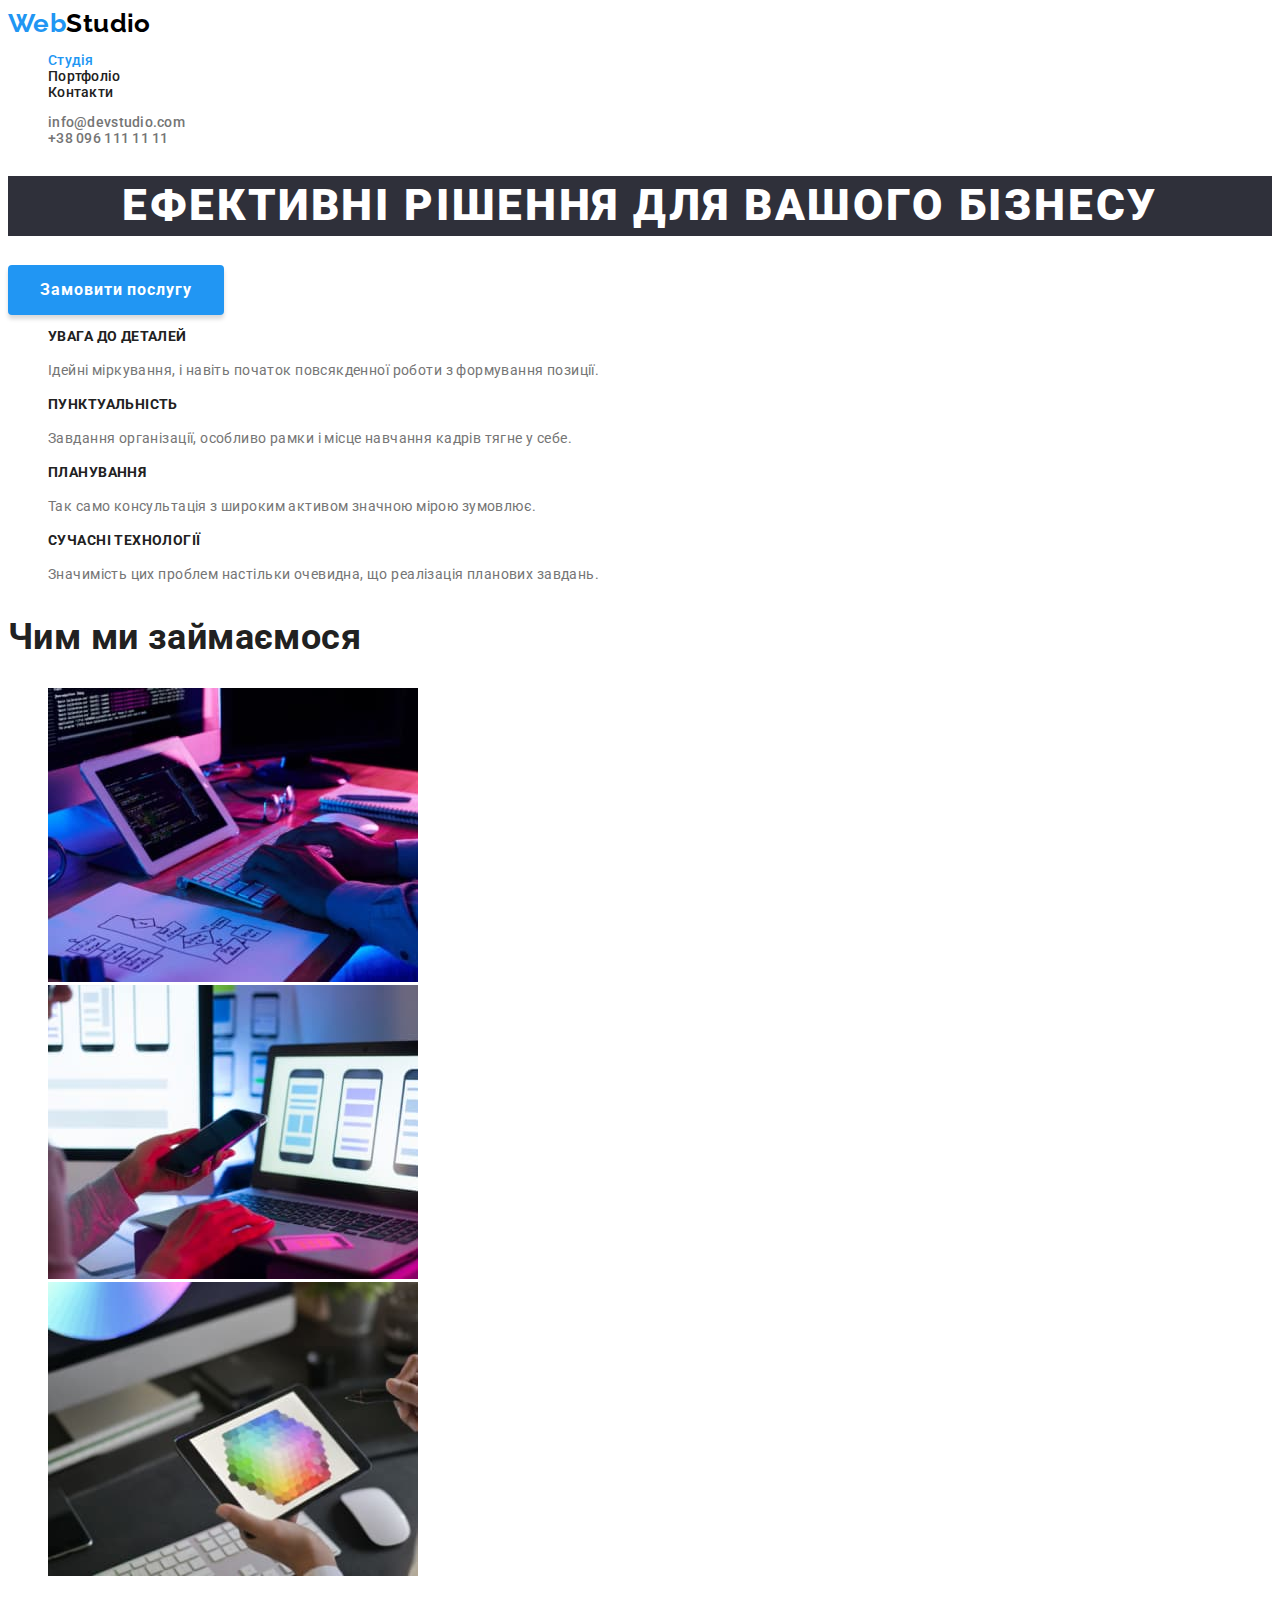
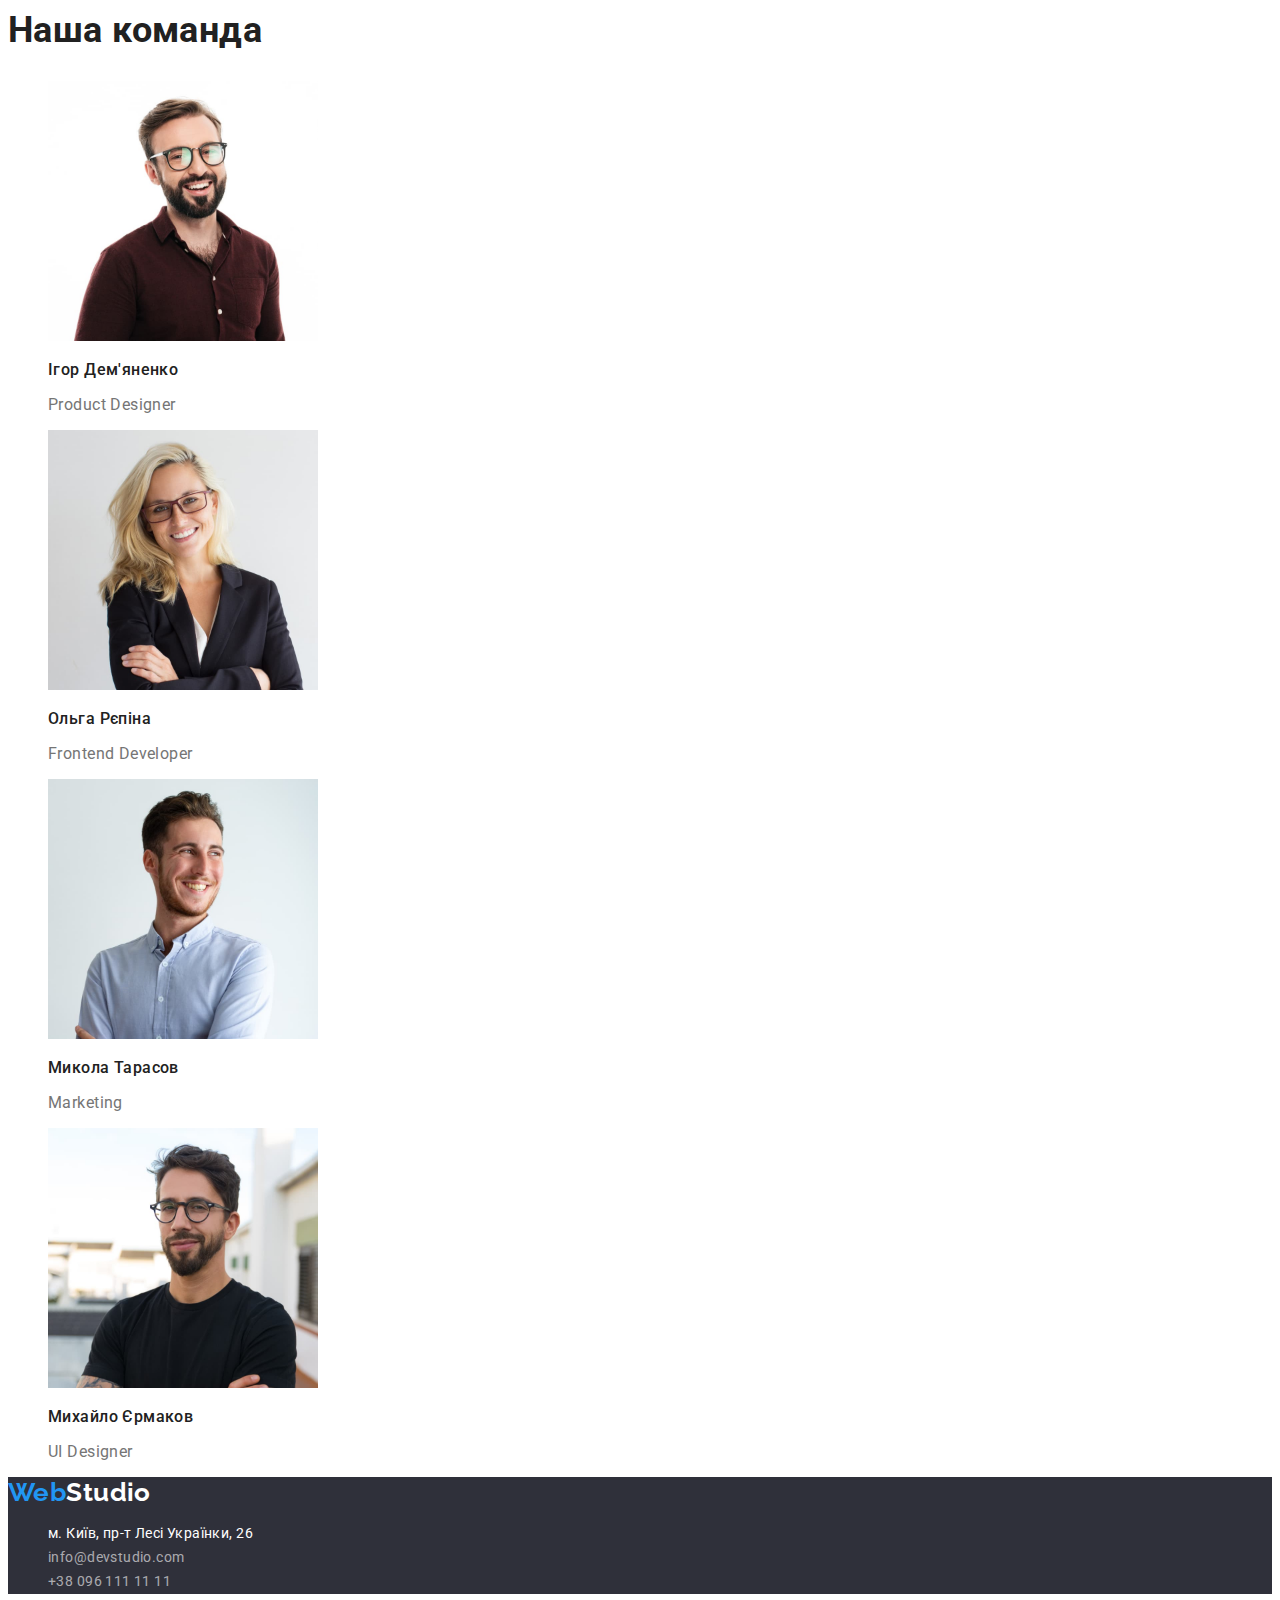
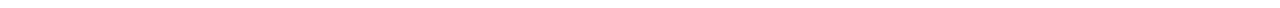
<file: index.html>
<!DOCTYPE html>
<html lang="uk">
  <head>
    <meta charset="UTF-8" />
    <meta http-equiv="X-UA-Compatible" content="IE=edge" />
    <meta name="viewport" content="width=device-width, initial-scale=1.0" />
    <link rel="preconnect" href="https://fonts.googleapis.com" />
    <link rel="preconnect" href="https://fonts.gstatic.com" crossorigin />
    <link
      href="https://fonts.googleapis.com/css2?family=Raleway:wght@700&family=Roboto:wght@400;500;700;900&display=swap"
      rel="stylesheet"
    />
    <title>Студія</title>
    <link href="./css/styles.css" rel="stylesheet" />
  </head>

  <body class="body">
    <!-- header -->
    <header class="header">
      <nav>
        <a href="./index.html" class="header-logo link" lang="en">
          <span class="logo-accent">Web</span>Studio</a
        >
        <ul class="nav-list list">
          <li class="nav list-item"><a href="./index.html" class="current-page link">Студія</a></li>
          <li class="nav list-item">
            <a href="./portfolio.html" class="link">Портфоліо</a>
          </li>
          <li class="nav list-item"><a href="#" class="link">Контакти</a></li>
        </ul>
      </nav>
      <ul class="contact-list list">
        <li class="contact list-item" lang="en">
          <a href="#" class="link">info@devstudio.com</a>
        </li>
        <li class="contact list-item"><a href="#" class="link">+38 096 111 11 11</a></li>
      </ul>
    </header>
    <main>
      <!-- section hero -->
      <section class="hero">
        <h1 class="hero-title">Ефективні рішення для вашого бізнесу</h1>
        <button type="button" class="button">Замовити послугу</button>
      </section>
      <!-- section features -->
      <section class="section-features">
        <h2 class="hidden-title">Особливості</h2>
        <ul class="features-list list">
          <li class="features-item">
            <h3 class="features-item title">УВАГА ДО ДЕТАЛЕЙ</h3>
            <p class="features-text">
              Ідейні міркування, і навіть початок повсякденної роботи з формування позиції.
            </p>
          </li>
          <li class="features-item">
            <h3 class="features-item title">ПУНКТУАЛЬНІСТЬ</h3>
            <p class="features-text">
              Завдання організації, особливо рамки і місце навчання кадрів тягне у себе.
            </p>
          </li>
          <li class="features-item">
            <h3 class="features-item title">ПЛАНУВАННЯ</h3>
            <p class="features-text">
              Так само консультація з широким активом значною мірою зумовлює.
            </p>
          </li>
          <li class="features-item">
            <h3 class="features-item title">СУЧАСНІ ТЕХНОЛОГІЇ</h3>
            <p class="features-text">
              Значимість цих проблем настільки очевидна, що реалізація планових завдань.
            </p>
          </li>
        </ul>
      </section>
      <!-- section work -->
      <section class="section-work">
        <h2 class="section title">Чим ми займаємося</h2>
        <ul class="work-list list">
          <li class="work-item">
            <img src="./images/box-one.jpg" alt="Приклад перший" width="370" />
          </li>
          <li class="work-item">
            <img src="./images/box-two.jpg" alt="Приклад другий" width="370" />
          </li>
          <li class="work-item">
            <img src="./images/box-three.jpg" alt="Приклад третій" width="370" />
          </li>
        </ul>
      </section>
      <!-- section team -->
      <section class="section-team">
        <h2 class="section title">Наша команда</h2>
        <ul class="team-list list">
          <li class="team-item">
            <img src="./images/photo-product-designer.jpg" alt="Ігор Дем'яненко" width="270" />
            <h3 class="team-item title">Ігор Дем'яненко</h3>
            <p lang="en" class="team-item text">Product Designer</p>
          </li>
          <li class="team-item">
            <img src="./images/photo-frontend-developer.jpg" alt="Ольга Рєпіна" width="270" />
            <h3 class="team-item title">Ольга Рєпіна</h3>
            <p lang="en" class="team-item text">Frontend Developer</p>
          </li>
          <li class="team-item">
            <img src="./images/photo-marketing.jpg" alt="Микола Тарасов" width="270" />
            <h3 class="team-item title">Микола Тарасов</h3>
            <p lang="en" class="team-item text">Marketing</p>
          </li>
          <li class="team-item">
            <img src="./images/photo-uidesigner.jpg" alt="Михайло Єрмаков" width="270" />
            <h3 class="team-item title">Михайло Єрмаков</h3>
            <p lang="en" class="team-item text">UI Designer</p>
          </li>
        </ul>
      </section>
    </main>
    <!--footer -->
    <footer class="footer">
      <a href="./index.html" class="footer-logo link" lang="en">
        <span class="logo-accent">Web</span>Studio</a
      >
      <address class="footer-address">
        <ul class="footer-list list">
          <li class="footer-item">
            <a
              href="https://goo.gl/maps/ancKMT4EL6TQM1xH9"
              class="address link"
              target="_blank"
              rel="noreferrer noopener"
            >
              м. Київ, пр-т Лесі Українки, 26
            </a>
          </li>
          <li class="footer-item">
            <a href="mailto:info@devstudio.com" class="contact link" lang="en"
              >info@devstudio.com</a
            >
          </li>
          <li class="footer-item">
            <a href="tel:+380961111111" class="contact link">+38 096 111 11 11</a>
          </li>
        </ul>
      </address>
    </footer>
  </body>
</html>
</file>
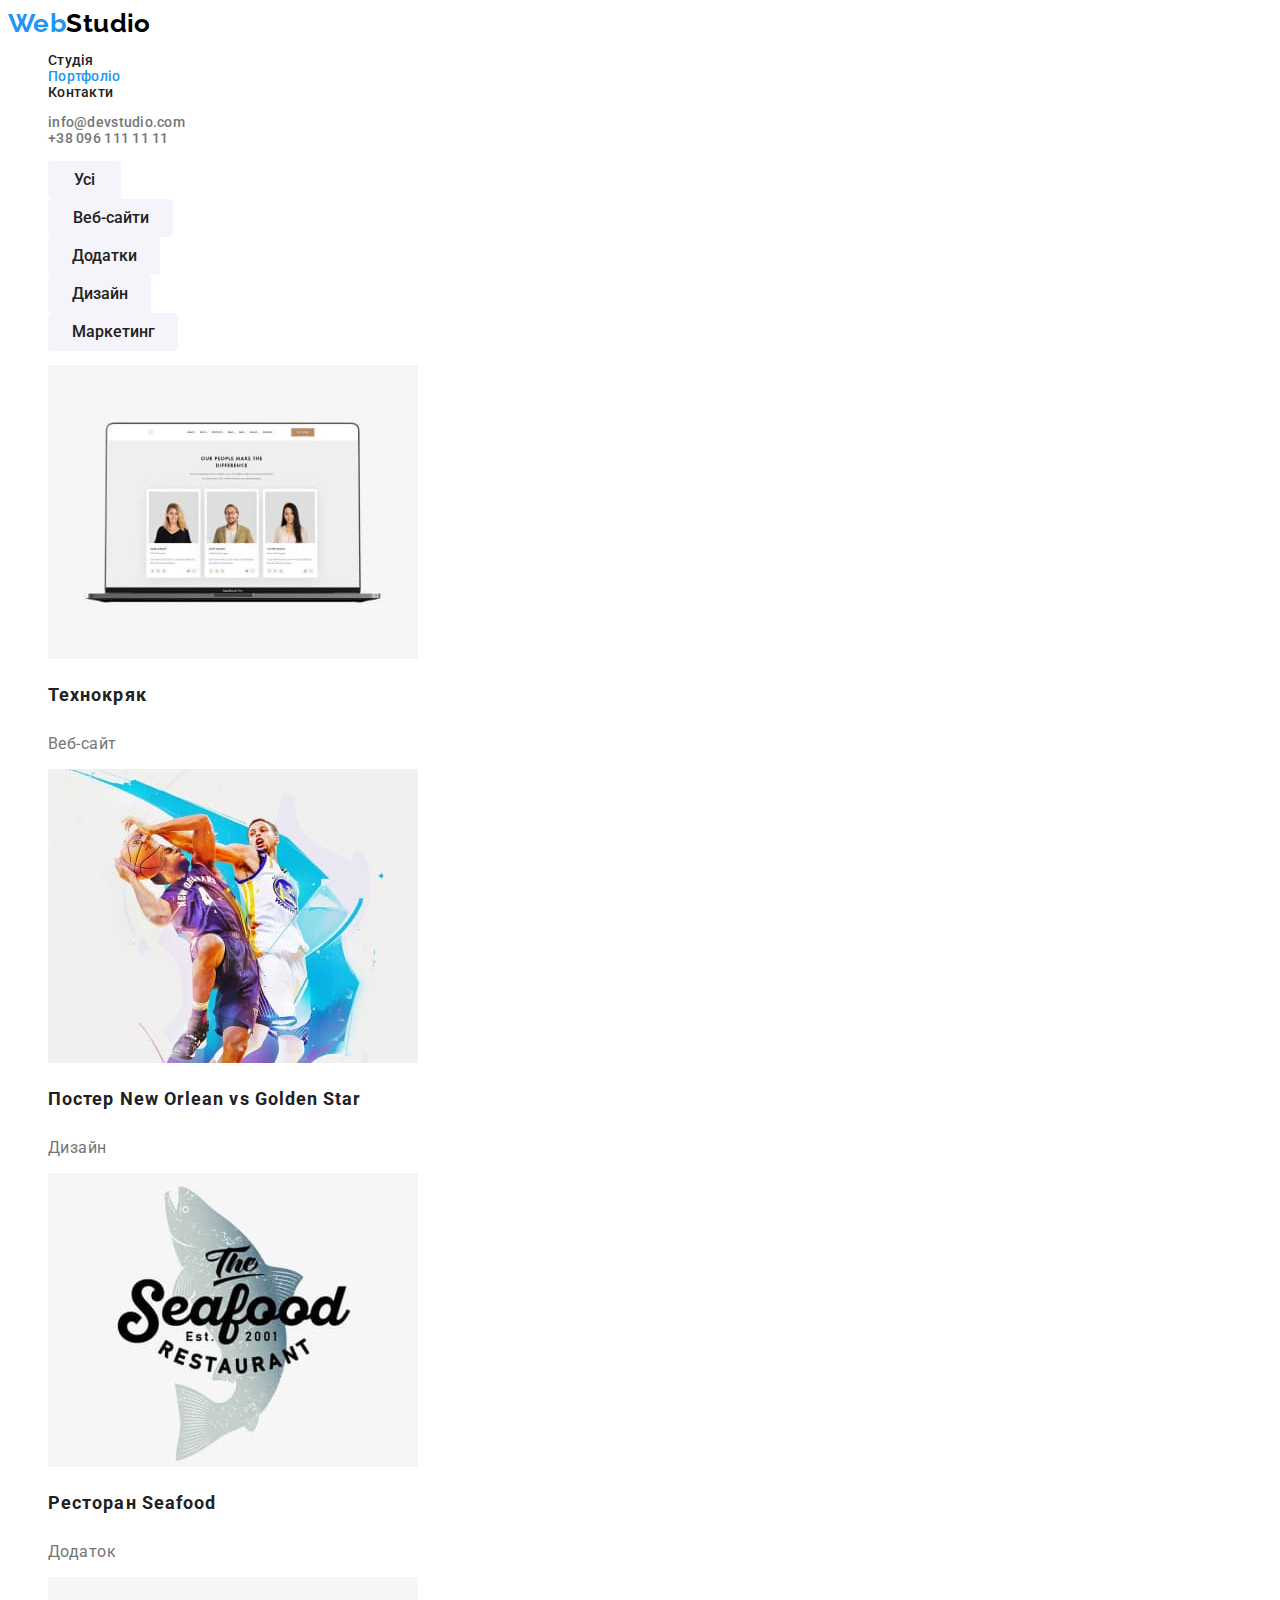
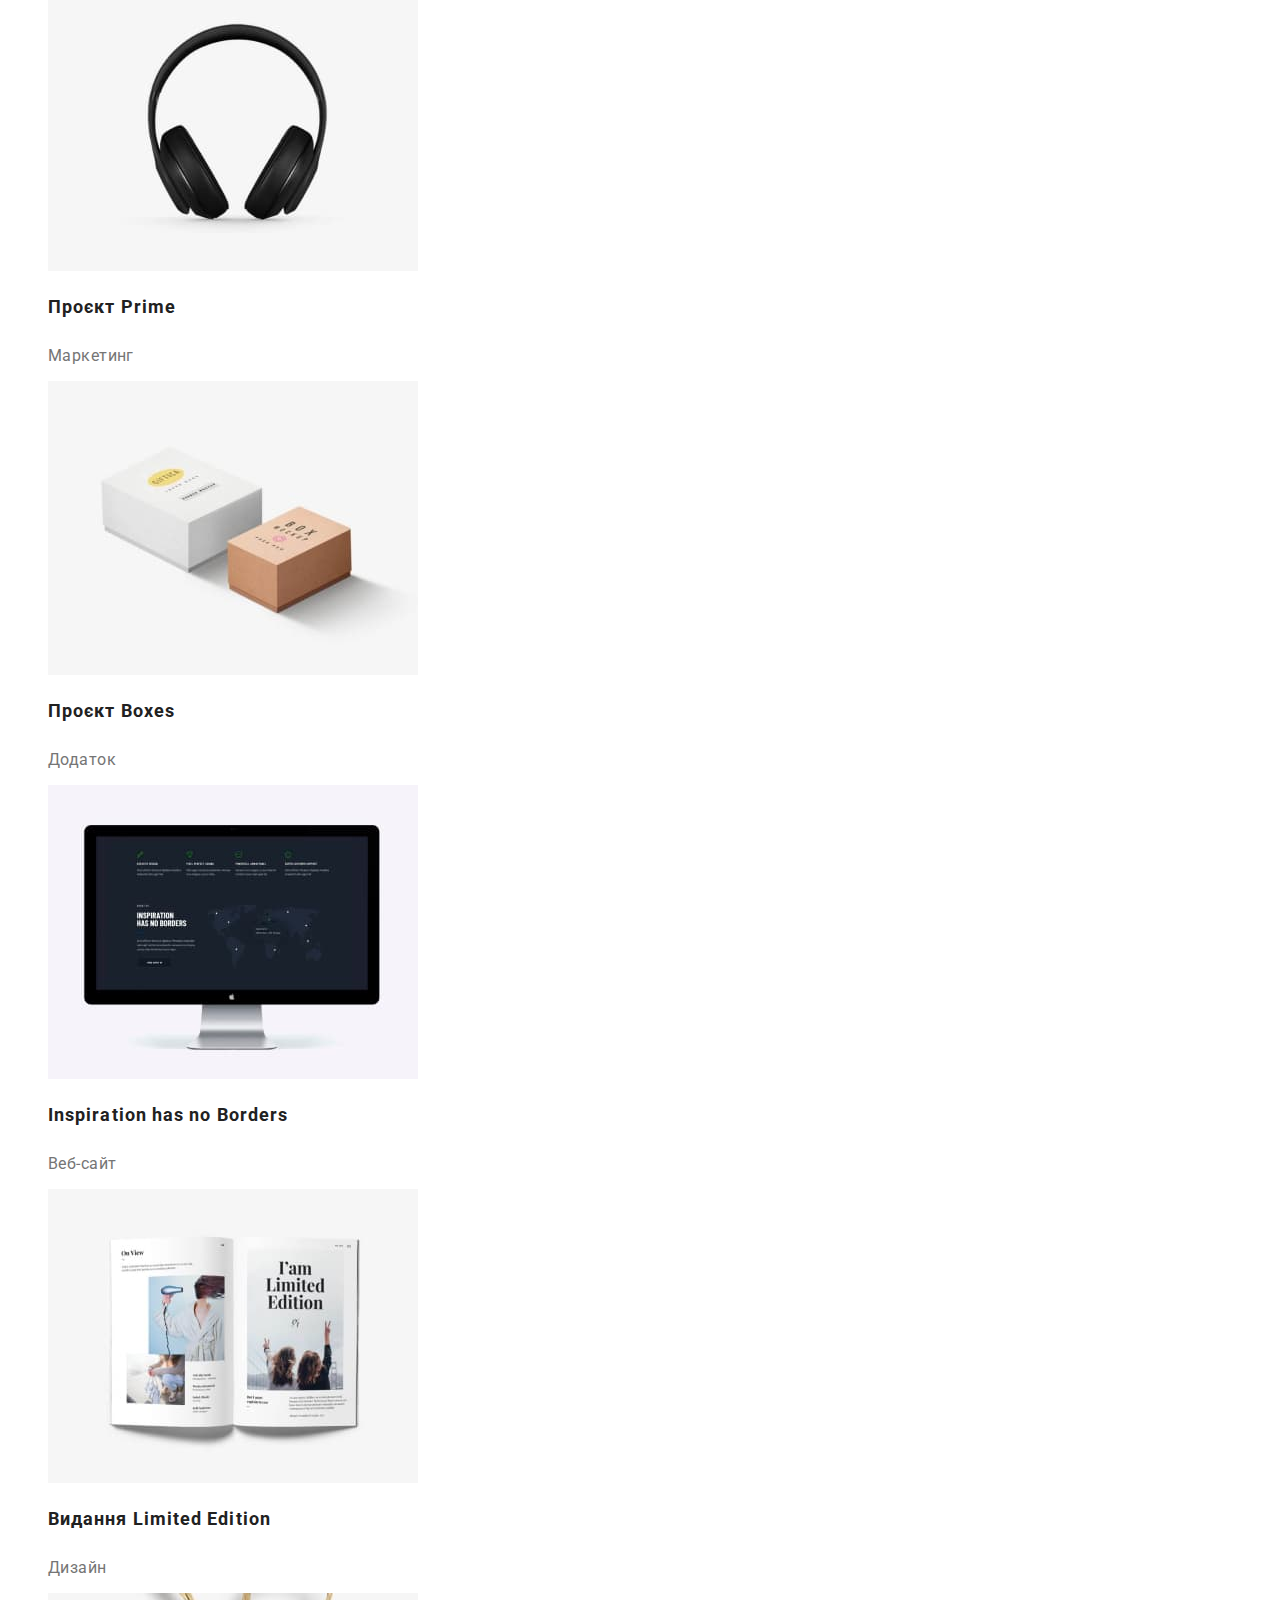
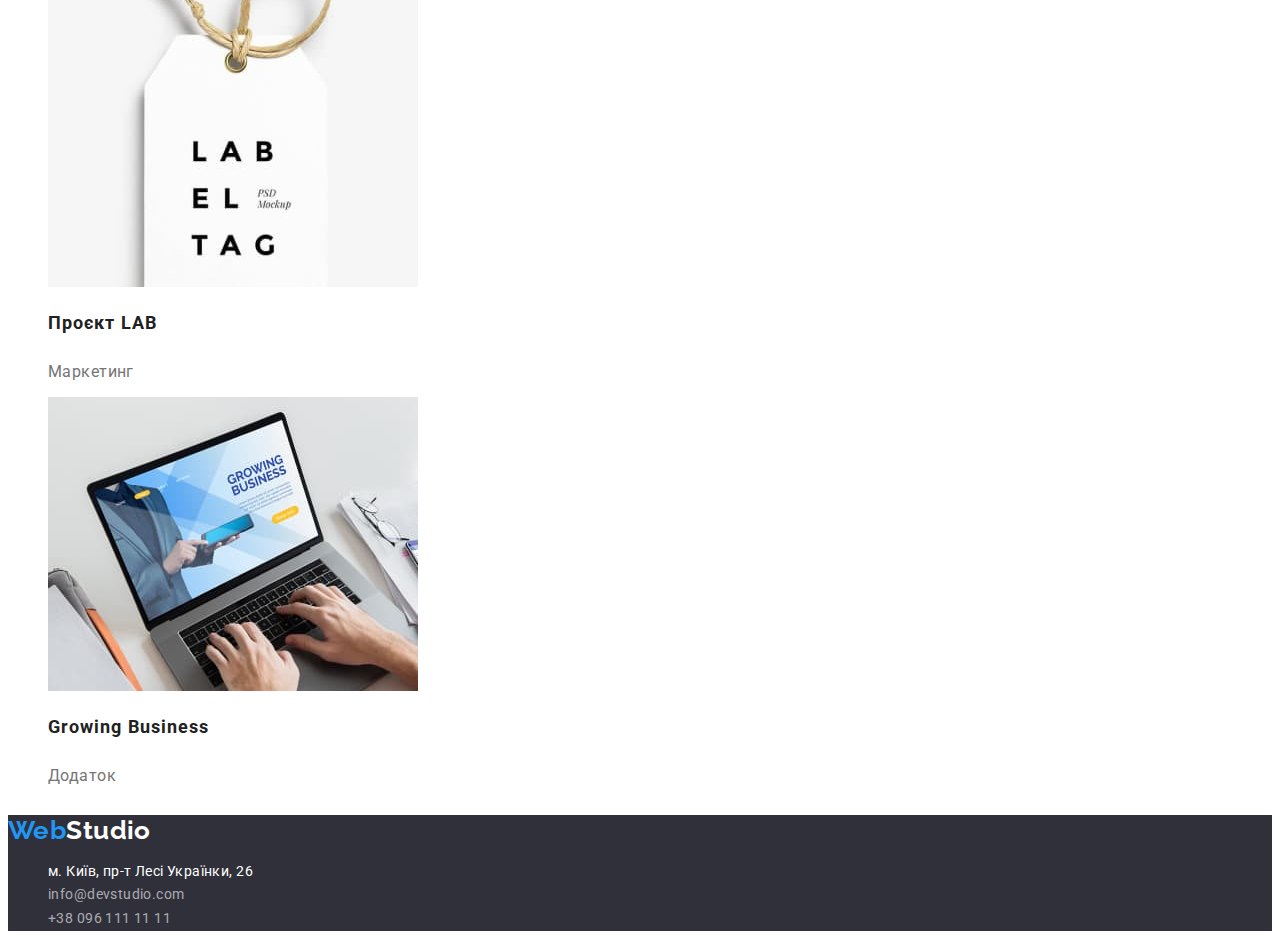
<file: portfolio.html>
<!DOCTYPE html>
<html lang="uk">
  <head>
    <meta charset="UTF-8" />
    <meta http-equiv="X-UA-Compatible" content="IE=edge" />
    <meta name="viewport" content="width=device-width, initial-scale=1.0" />
    <link rel="preconnect" href="https://fonts.googleapis.com" />
    <link rel="preconnect" href="https://fonts.gstatic.com" crossorigin />
    <link
      href="https://fonts.googleapis.com/css2?family=Raleway:wght@700&family=Roboto:wght@400;500;700;900&display=swap"
      rel="stylesheet"
    />
    <title>Портфоліо</title>
    <link href="./css/styles.css" rel="stylesheet" />
  </head>
  <body class="body">
    <!-- header -->
    <header class="header">
      <nav>
        <a href="./index.html" class="header-logo link" lang="en">
          <span class="logo-accent">Web</span>Studio</a
        >
        <ul class="nav-list list">
          <li class="nav list-item"><a href="./index.html" class="link">Студія</a></li>
          <li class="nav list-item">
            <a href="./portfolio.html" class="current-page link">Портфоліо</a>
          </li>
          <li class="nav list-item"><a href="#" class="link">Контакти</a></li>
        </ul>
      </nav>
      <ul class="contact-list list">
        <li class="contact list-item" lang="en"><a href="#" class="link">info@devstudio.com</a></li>
        <li class="contact list-item"><a href="#" class="link">+38 096 111 11 11</a></li>
      </ul>
    </header>
    <main>
      <!--sechion-portfolio-->
      <section class="sechion-portfolio">
        <h1 class="hidden-title">Портфоліо</h1>
        <ul class="filter-list list">
          <li class="filter-item"><button type="button" class="filter-btn all">Усі</button></li>
          <li class="filter-item">
            <button type="button" class="filter-btn web">Веб-сайти</button>
          </li>
          <li class="filter-item">
            <button type="button" class="filter-btn addition">Додатки</button>
          </li>
          <li class="filter-item">
            <button type="button" class="filter-btn design">Дизайн</button>
          </li>
          <li class="filter-item">
            <button type="button" class="filter-btn marketing">Маркетинг</button>
          </li>
        </ul>
        <ul class="portfolio-list list">
          <li class="portfolio-item">
            <img src="./images/img-technoquack.jpg" alt="Технокряк" width="370" height="294" />
            <h2 class="portfolio title">Технокряк</h2>
            <p class="portfolio text">Веб-сайт</p>
          </li>
          <li class="portfolio-item">
            <img
              src="./images/img-poster.jpg"
              alt="Постер New Orlean vs Golden Star"
              width="370"
              height="294"
            />
            <h2 class="portfolio title">
              Постер
              <span>New Orlean vs Golden Star</span>
            </h2>
            <p class="portfolio text">Дизайн</p>
          </li>
          <li class="portfolio-item">
            <img
              src="./images/img-restaurant.jpg"
              alt="Ресторан Seafood"
              width="370"
              height="294"
            />
            <h2 class="portfolio title">
              Ресторан
              <span>Seafood</span>
            </h2>
            <p class="portfolio text">Додаток</p>
          </li>
          <li class="portfolio-item">
            <img src="./images/img-projekt-prime.jpg" alt="Проєкт Prime" width="370" height="294" />
            <h2 class="portfolio title">
              Проєкт
              <span>Prime</span>
            </h2>
            <p class="portfolio text">Маркетинг</p>
          </li>
          <li class="portfolio-item">
            <img src="./images/img-projekt-boxes.jpg" alt="Проєкт Boxes" width="370" height="294" />
            <h2 class="portfolio title">
              Проєкт
              <span>Boxes</span>
            </h2>
            <p class="portfolio text">Додаток</p>
          </li>
          <li class="portfolio-item">
            <img
              src="./images/img-inspiration.jpg"
              alt="Inspiration has no Borders"
              width="370"
              height="294"
            />
            <h2 class="portfolio title" lang="en">Inspiration has no Borders</h2>
            <p class="portfolio text">Веб-сайт</p>
          </li>
          <li class="portfolio-item">
            <img
              src="./images/img-edition.jpg"
              alt="Видання Limited Edition"
              width="370"
              height="294"
            />
            <h2 class="portfolio title">
              Видання
              <span>Limited Edition</span>
            </h2>
            <p class="portfolio text">Дизайн</p>
          </li>
          <li class="portfolio-item">
            <img src="./images/img-projekt-lab.jpg" alt="Проєкт LAB" width="370" height="294" />
            <h2 class="portfolio title">
              Проєкт
              <span lang="en">LAB</span>
            </h2>
            <p class="portfolio text">Маркетинг</p>
          </li>
          <li class="portfolio-item">
            <img
              src="./images/img-growing-business.jpg"
              alt="Growing Business"
              width="370"
              height="294"
            />
            <h2 class="portfolio title" lang="en">Growing Business</h2>
            <p class="portfolio text">Додаток</p>
          </li>
        </ul>
      </section>
    </main>

    <!--footer -->
    <footer class="footer">
      <a href="./index.html" class="footer-logo link" lang="en">
        <span class="logo-accent">Web</span>Studio</a
      >
      <address class="footer-address">
        <ul class="footer-list list">
          <li class="footer-item">
            <a
              href="https://goo.gl/maps/ancKMT4EL6TQM1xH9"
              class="address link"
              target="_blank"
              rel="noreferrer noopener"
            >
              м. Київ, пр-т Лесі Українки, 26
            </a>
          </li>
          <li class="footer-item">
            <a href="mailto:info@devstudio.com" class="contact link" lang="en"
              >info@devstudio.com</a
            >
          </li>
          <li class="footer-item">
            <a href="tel:+380961111111" class="contact link">+38 096 111 11 11</a>
          </li>
        </ul>
      </address>
    </footer>
  </body>
</html>
</file>
<file: css/styles.css>
/* палітра кольорів */
/* колір основного тексту #757575 */
/* колір другорядного тексту #212121 */
/* акцент #2196F3*/
/* колір тексту logo #000000 */
/* білий колір тексту та основного фону #FFFFFF */
/* білий колір з прозорістю - посилання на пошту 
та телефон у футері rgba(255, 255, 255, 0.6) */
/* колір фону hero та footer #2F303A*/
/* другорядний колір фону #F5F4FA */
/* колір рамок елеметів портфоліо #EEEEEE */
:root {
  --primery-text-color: #757575;
  --secondary-text-color: #212121;
  --accent-color: #2196f3;
  --accent-button: #042d4e;
  --logo-text-color: #000000;
  --white-text-bg: #ffffff;
  --trwhite-text-footer: rgba(255, 255, 255, 0.6);
  --bg-color-hero-footer: #2f303a;
  --bg-secondary-color: #f5f4fa;
  --border-color-portfolio: #eeeeee;
}
.body {
  font-family: 'Roboto', sans-serif;
  font-size: 14px;
  color: var(--primery-text-color);
  letter-spacing: 0.03em;
  background-color: var(--white-text-bg);
}
.list {
  list-style: none;
}
.title {
  color: var(--secondary-text-color);
}
.link {
  text-decoration: none;
}
/* заголовки які не будуть відображаться */
.hidden-title {
  position: absolute;
  white-space: nowrap;
  width: 1px;
  height: 1px;
  overflow: hidden;
  border: 0;
  padding: 0;
  clip: rect(0 0 0 0);
  clip-path: inset(50%);
  margin: -1px;
}
/* header */
.header-logo {
  font-family: 'Raleway', sans-serif;
  font-weight: 700;
  font-size: 26px;
  line-height: 1.19;
}
.header-logo.link {
  color: var(--logo-text-color);
}
.logo-accent {
  color: var(--accent-color);
}
.nav .link {
  color: var(--secondary-text-color);
}
.nav .link:hover,
.nav .link:focus {
  color: var(--accent-color);
}
.header .list-item {
  font-weight: 500;
  line-height: 1.14;
  letter-spacing: 0.02em;
}
.contact .link {
  color: var(--primery-text-color);
}
.contact .link:hover,
.contact .link:focus {
  color: var(--accent-color);
}
.nav .current-page {
  color: var(--accent-color);
}
/* section hero */
.hero-title {
  color: var(--white-text-bg);
  background-color: var(--bg-color-hero-footer);
  font-weight: 900;
  font-size: 44px;
  line-height: 1.36;
  text-align: center;
  letter-spacing: 0.06em;
  text-transform: uppercase;
}
.hero .button {
  color: var(--white-text-bg);
  font-family: inherit;
  font-weight: 700;
  font-size: 16px;
  line-height: 1.9;
  align-items: center;
  text-align: center;
  letter-spacing: 0.06em;
  background-color: var(--accent-color);
  border: none;
  box-shadow: 0px 4px 4px rgba(0, 0, 0, 0.15);
  border-radius: 4px;
  width: 216px;
  height: 50px;
}
.hero .button:hover,
.hero .button:focus,
.hero .button:active {
  background-color: var(--accent-button);
}
/* section features */
.features-item.title {
  font-weight: 700;
  font-size: 14px;
  line-height: 1.14;
  text-transform: uppercase;
}
.features-text {
  line-height: 1.7;
}
.section.title {
  font-weight: 700;
  font-size: 36px;
  line-height: 1.17;
  /* text-align: center; */
}
.team-item.title {
  font-weight: 500;
  font-size: 16px;
  line-height: 1.19;
  /* text-align: center; */
}
.team-item.text {
  font-size: 16px;
  line-height: 1.19;
  /* text-align: center; */
}
/*sechion-portfolio*/
/* filter-list */
.filter-btn {
  color: var(--secondary-text-color);
  background-color: var(--bg-secondary-color);
  font-family: inherit;
  font-weight: 500;
  font-size: 16px;
  line-height: 1.6;
  border: none;
  border-radius: 4px;
}
.filter-btn:hover,
.filter-btn:focus,
.filter-btn:active {
  color: var(--white-text-bg);
  background-color: var(--accent-color);
}
.filter-btn.all {
  width: 73px;
  height: 38px;
}
.filter-btn.web {
  width: 125px;
  height: 38px;
}
.filter-btn.addition {
  width: 112px;
  height: 38px;
}
.filter-btn.design {
  width: 103px;
  height: 38px;
}
.filter-btn.marketing {
  width: 130px;
  height: 38px;
}
.sechion-portfolio {
  border-color: var(--border-color-portfolio);
}
.portfolio-item {
  border-color: var(--border-color-portfolio);
  width: 370px;
  height: 404px;
}
.portfolio.title {
  font-weight: 700;
  font-size: 18px;
  line-height: 2;
  letter-spacing: 0.06em;
}
.portfolio.text {
  font-size: 16px;
  line-height: 1.9;
}
/* footer */
.footer {
  background-color: var(--bg-color-hero-footer);
}
.footer-logo {
  color: var(--white-text-bg);
  font-family: 'Raleway', sans-serif;
  font-weight: 700;
  font-size: 26px;
  line-height: 1.19;
}
.footer-address .link {
  line-height: 1.7;
  font-style: normal;
}
.footer-address .address {
  color: var(--white-text-bg);
}
.footer-address .contact {
  color: rgba(255, 255, 255, 0.6);
}
.footer-address .link:hover,
.footer-adress .link:focus {
  color: var(--accent-color);
}
</file>
